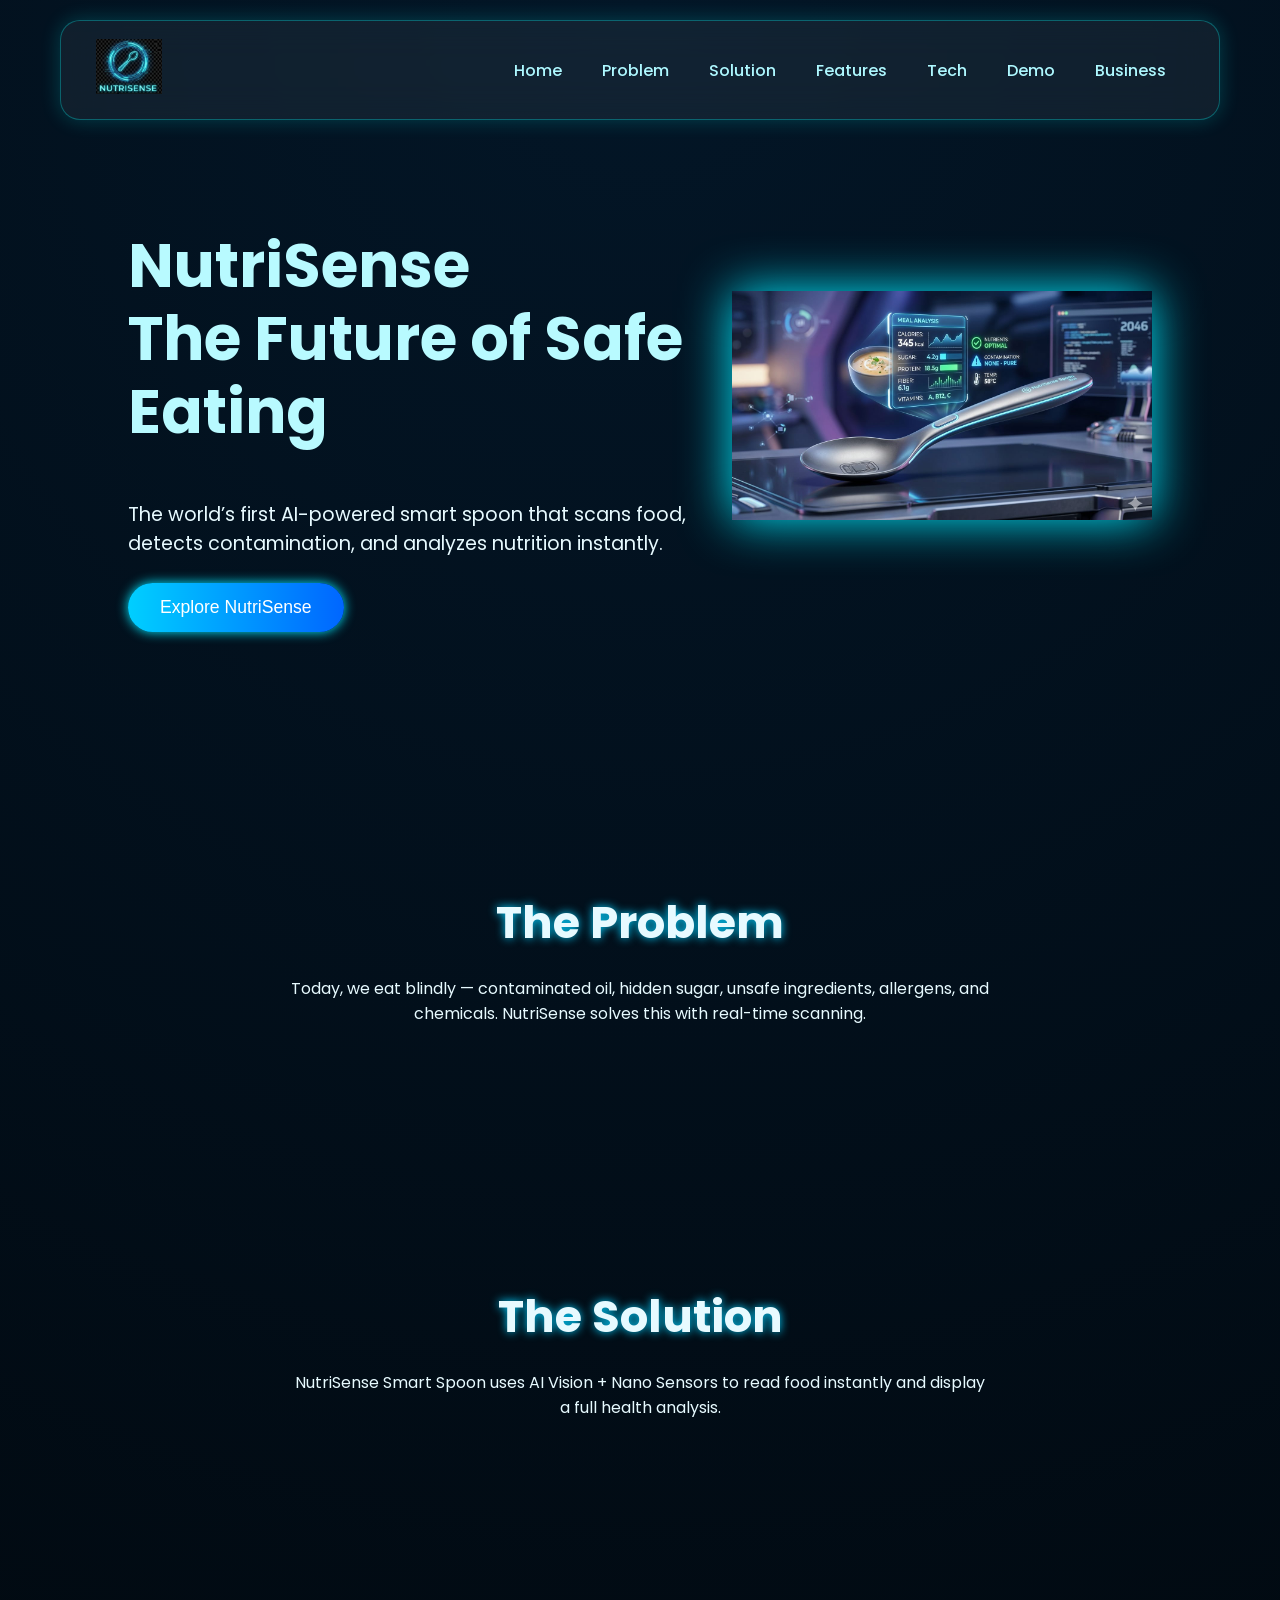
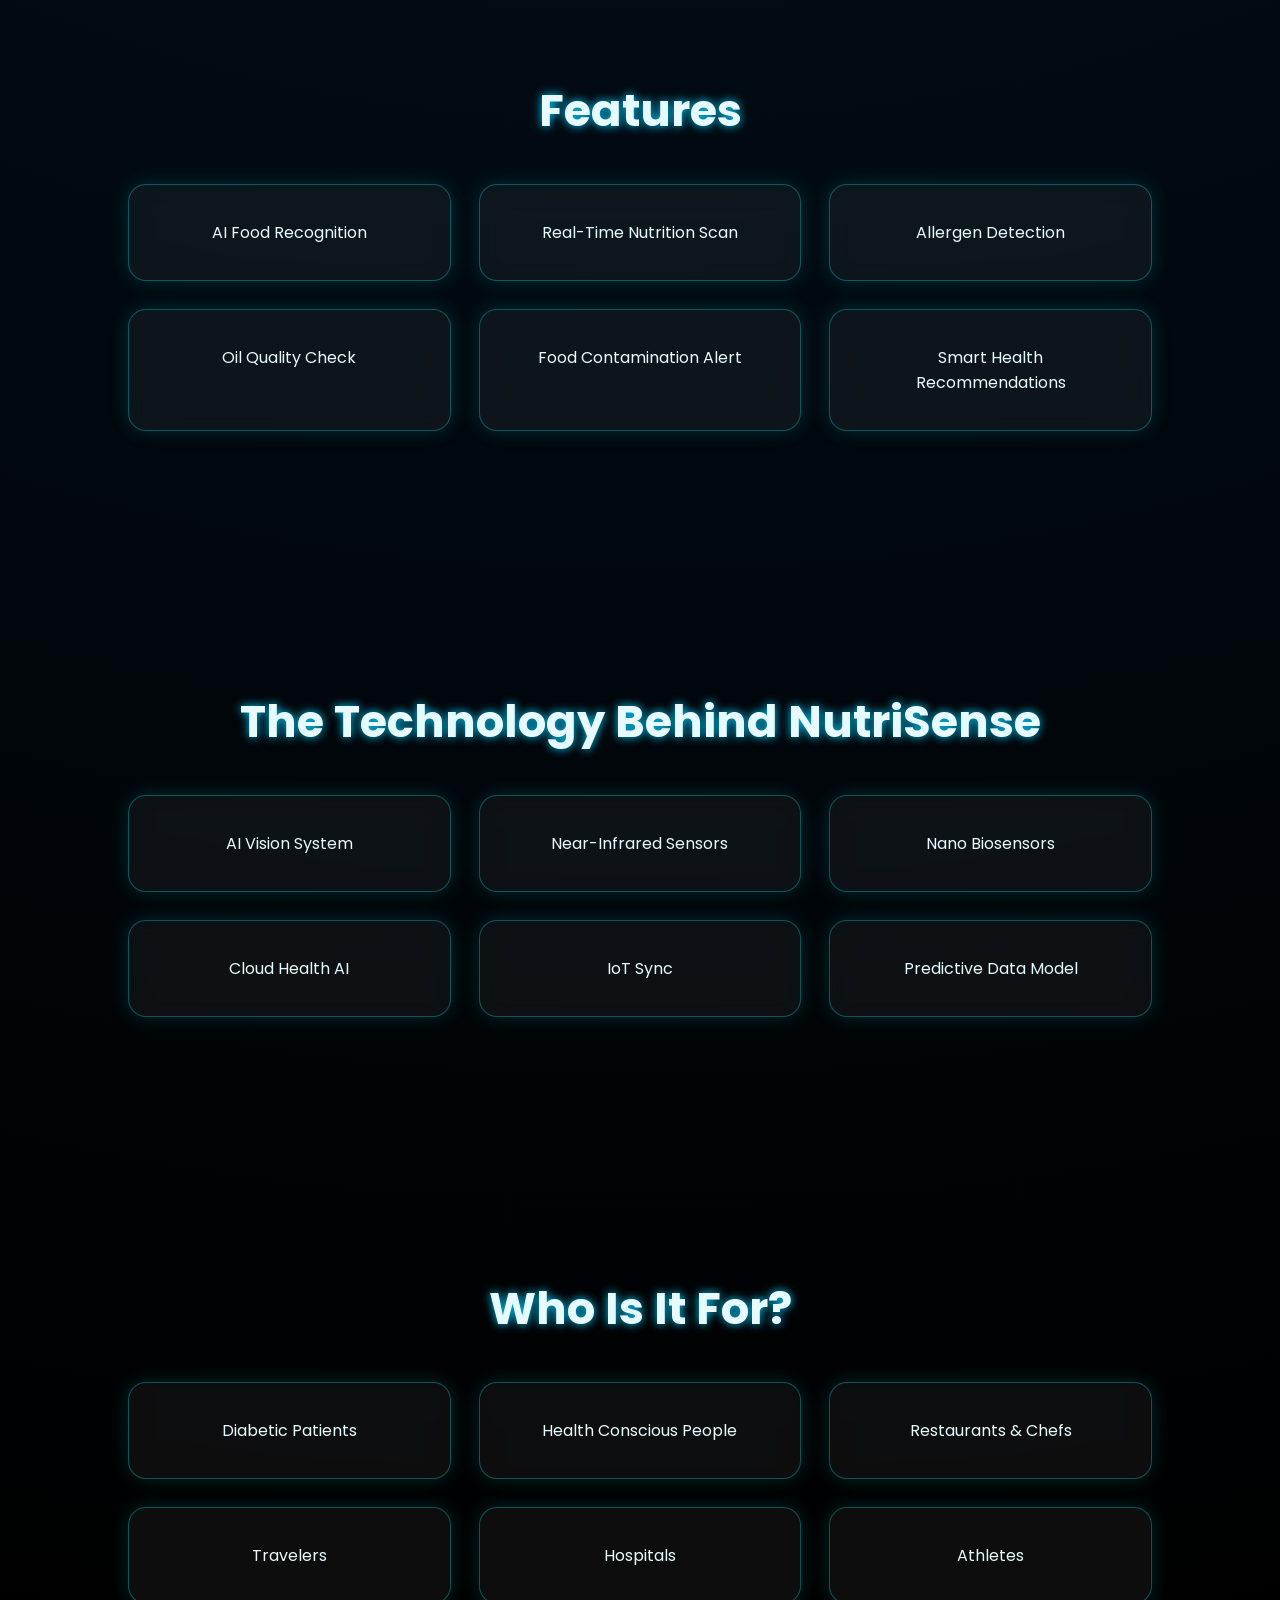
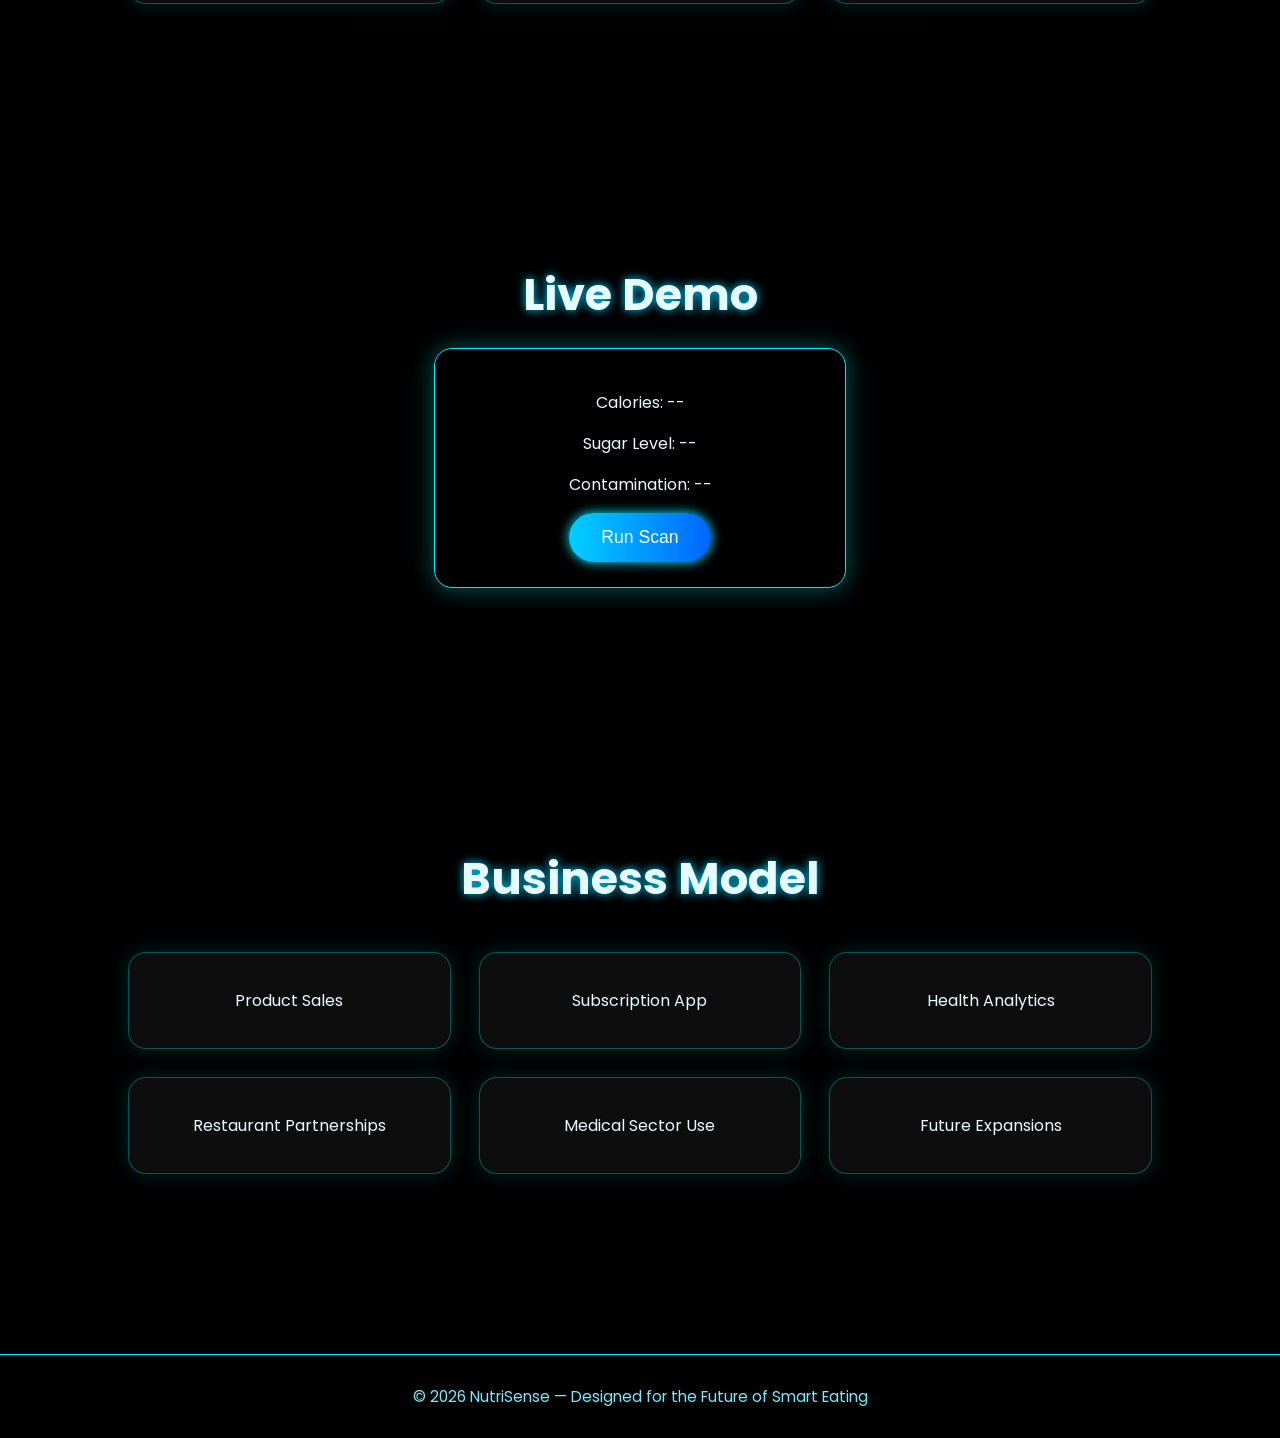
<file: nutrisense-spoon-web-main/web/index.html>
<!DOCTYPE html>
<html lang="en">
<head>
<meta charset="UTF-8">
<meta name="viewport" content=device-width, initial-scale=1.0">
<title>NutriSense – Smart Spoon of the Future</title>

<link href="https://fonts.googleapis.com/css2?family=Poppins:wght@300;400;600;700&display=swap" rel="stylesheet">

<style>
/* ===========================================================
   GLOBAL STYLES — FUTURISTIC NEON + GLASS
   =========================================================== */
body {
    margin: 0;
    font-family: 'Poppins', sans-serif;
    background: radial-gradient(circle at top, #031627, #000000 70%);
    color: #e7faff;
    overflow-x: hidden;
}

section {
    padding: 110px 10%;
}

/* Floating glass navbar */
.navbar {
    position: fixed;
    top: 20px;
    left: 50%;
    transform: translateX(-50%);
    width: 85%;
    padding: 18px 35px;
    display: flex;
    justify-content: space-between;
    align-items: center;
    backdrop-filter: blur(18px);
    background: rgba(255, 255, 255, 0.06);
    border: 1px solid rgba(0, 255, 255, 0.3);
    border-radius: 20px;
    box-shadow: 0 0 20px rgba(0,255,255,0.2);
    z-index: 100;
}

.navbar a {
    text-decoration: none;
    color: #aef8ff;
    margin: 0 18px;
    font-weight: 500;
    transition: 0.3s;
}

.navbar a:hover {
    color: #00eaff;
    text-shadow: 0 0 8px #00eaff;
}

.logo img {
    height: 55px;
}

/* HERO SECTION */
.hero {
    display: flex;
    align-items: center;
    justify-content: space-between;
    padding-top: 180px;
}

.hero-text h1 {
    font-size: 3.8rem;
    line-height: 1.2;
    color: #b8faff;
}

.hero-text p {
    font-size: 1.2rem;
    margin: 15px 0 25px;
}

button {
    padding: 14px 32px;
    border: none;
    background: linear-gradient(90deg, #00cfff, #0066ff);
    color: white;
    border-radius: 50px;
    font-size: 1.1rem;
    cursor: pointer;
    box-shadow: 0 0 12px #00eaff;
    transition: 0.3s;
}

button:hover {
    transform: scale(1.05);
    box-shadow: 0 0 20px #00eaff;
}

.hero img {
    width: 420px;
    filter: drop-shadow(0 0 25px #00eaff);
}

/* SECTION TITLES */
h2 {
    text-align: center;
    font-size: 2.8rem;
    margin-bottom: 20px;
    text-shadow: 0 0 10px #00cfff;
}

/* GRID FEATURES */
.grid {
    display: grid;
    grid-template-columns: repeat(3, 1fr);
    gap: 28px;
    margin-top: 40px;
}

.card {
    padding: 35px;
    background: rgba(255,255,255,0.05);
    border: 1px solid rgba(0,255,255,0.3);
    border-radius: 18px;
    text-align: center;
    backdrop-filter: blur(10px);
    box-shadow: 0 0 20px rgba(0,255,255,0.15);
    transition: 0.3s;
}

.card:hover {
    transform: translateY(-8px);
    box-shadow: 0 0 25px #00eaff;
}

/* DEMO */
.demo-box {
    width: 360px;
    margin: auto;
    padding: 25px;
    background: rgba(0,0,0,0.4);
    border-radius: 18px;
    border: 1px solid #00eaff;
    text-align: center;
    box-shadow: 0 0 25px rgba(0,255,255,0.35);
}

/* FOOTER */
footer {
    text-align: center;
    padding: 30px;
    margin-top: 70px;
    background: rgba(0,0,0,0.5);
    border-top: 1px solid #00eaff;
    color: #77eaff;
    font-size: 0.95rem;
}

</style>

<script>
function scrollToSection(id) {
    document.getElementById(id).scrollIntoView({ behavior: "smooth" });
}

function runDemo() {
    document.getElementById("cal").textContent = "345 kcal";
    document.getElementById("sugar").textContent = "4.2g – Safe";
    document.getElementById("cont").textContent = "No Contamination";
}
</script>

</head>
<body>

<!-- NAVBAR -->
<div class="navbar">
    <div class="logo"><img src="logo.png"></div>
    <div>
        <a onclick="scrollToSection('hero')">Home</a>
        <a onclick="scrollToSection('problem')">Problem</a>
        <a onclick="scrollToSection('solution')">Solution</a>
        <a onclick="scrollToSection('features')">Features</a>
        <a onclick="scrollToSection('technology')">Tech</a>
        <a onclick="scrollToSection('demo')">Demo</a>
        <a onclick="scrollToSection('business')">Business</a>
    </div>
</div>

<!-- HERO -->
<section class="hero" id="hero">
    <div class="hero-text">
        <h1>NutriSense<br>The Future of Safe Eating</h1>
        <p>The world’s first AI-powered smart spoon that scans food, detects contamination, and analyzes nutrition instantly.</p>
        <button onclick="scrollToSection('solution')">Explore NutriSense</button>
    </div>
    <img src="spoon.png">
</section>

<!-- PROBLEM -->
<section id="problem">
    <h2>The Problem</h2>
    <p style="text-align:center;max-width:700px;margin:auto;">
        Today, we eat blindly — contaminated oil, hidden sugar, unsafe ingredients, allergens, and chemicals.  
        NutriSense solves this with real-time scanning.
    </p>
</section>

<!-- SOLUTION -->
<section id="solution">
    <h2>The Solution</h2>
    <p style="text-align:center;max-width:700px;margin:auto;">
        NutriSense Smart Spoon uses AI Vision + Nano Sensors to read food instantly and display a full health analysis.
    </p>
</section>

<!-- FEATURES -->
<section id="features">
    <h2>Features</h2>
    <div class="grid">
        <div class="card">AI Food Recognition</div>
        <div class="card">Real-Time Nutrition Scan</div>
        <div class="card">Allergen Detection</div>
        <div class="card">Oil Quality Check</div>
        <div class="card">Food Contamination Alert</div>
        <div class="card">Smart Health Recommendations</div>
    </div>
</section>

<!-- TECHNOLOGY -->
<section id="technology">
    <h2>The Technology Behind NutriSense</h2>
    <div class="grid">
        <div class="card">AI Vision System</div>
        <div class="card">Near-Infrared Sensors</div>
        <div class="card">Nano Biosensors</div>
        <div class="card">Cloud Health AI</div>
        <div class="card">IoT Sync</div>
        <div class="card">Predictive Data Model</div>
    </div>
</section>

<!-- USERS -->
<section id="users">
    <h2>Who Is It For?</h2>
    <div class="grid">
        <div class="card">Diabetic Patients</div>
        <div class="card">Health Conscious People</div>
        <div class="card">Restaurants & Chefs</div>
        <div class="card">Travelers</div>
        <div class="card">Hospitals</div>
        <div class="card">Athletes</div>
    </div>
</section>

<!-- DEMO -->
<section id="demo">
    <h2>Live Demo</h2>
    <div class="demo-box">
        <p>Calories: <span id="cal">--</span></p>
        <p>Sugar Level: <span id="sugar">--</span></p>
        <p>Contamination: <span id="cont">--</span></p>
        <button onclick="runDemo()">Run Scan</button>
    </div>
</section>

<!-- BUSINESS MODEL -->
<section id="business">
    <h2>Business Model</h2>
    <div class="grid">
        <div class="card">Product Sales</div>
        <div class="card">Subscription App</div>
        <div class="card">Health Analytics</div>
        <div class="card">Restaurant Partnerships</div>
        <div class="card">Medical Sector Use</div>
        <div class="card">Future Expansions</div>
    </div>
</section>

<!-- FOOTER -->
<footer>
    © 2026 NutriSense — Designed for the Future of Smart Eating
</footer>

</body>
</html>
</file>
